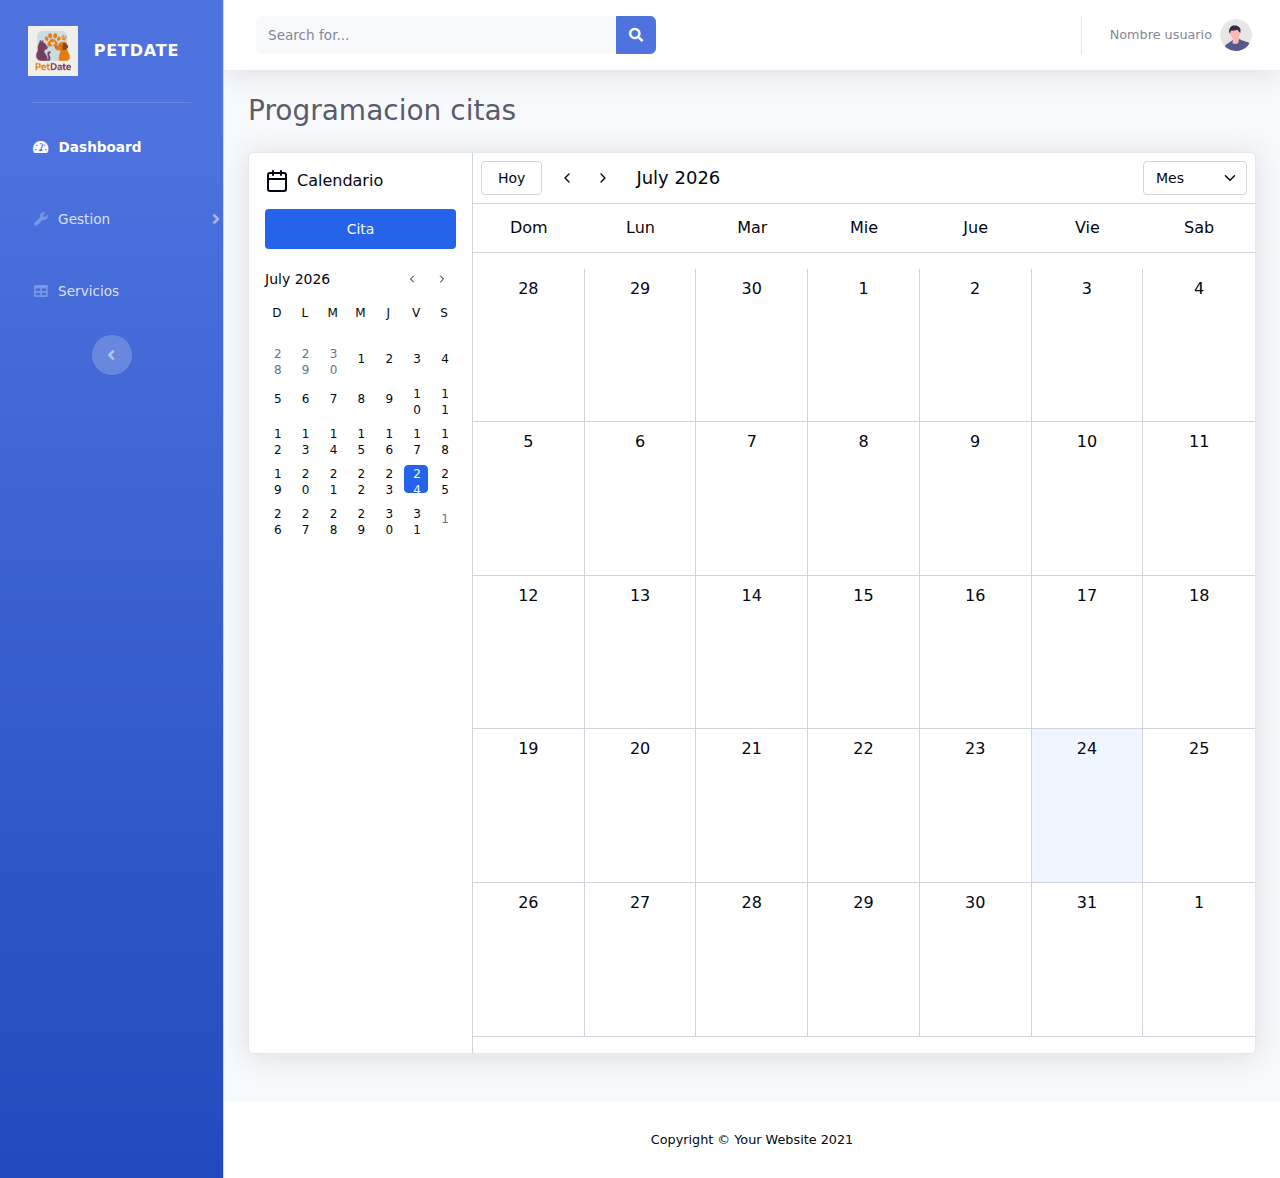
<file: Petdate/index.html>
<!DOCTYPE html>
<html lang="en">

<head>

    <meta charset="utf-8">
    <meta http-equiv="X-UA-Compatible" content="IE=edge">
    <meta name="viewport" content="width=device-width, initial-scale=1, shrink-to-fit=no">
    <meta name="description" content="">
    <meta name="author" content="">

    <title>PetDate</title>

    <!-- Custom fonts for this template-->
    <link href="vendor/fontawesome-free/css/all.min.css" rel="stylesheet" type="text/css">
    <link
        href="https://fonts.googleapis.com/css?family=Nunito:200,200i,300,300i,400,400i,600,600i,700,700i,800,800i,900,900i"
        rel="stylesheet">
     
    <script src="js/index.js" type="module"></script>

    <!-- Custom styles for this template-->
    <link href="css/sb-admin-2.min.css" rel="stylesheet">
    <link rel="stylesheet" href="css/index.css">
    <link rel="canonical" href="https://vanilla-calendar.mateuszziomekit.com" />


</head>

<body id="page-top">

    <!-- Page Wrapper -->
    <div id="wrapper">

        <!-- Sidebar -->
        <ul class="navbar-nav bg-gradient-primary sidebar sidebar-dark accordion" id="accordionSidebar">

            <!-- Sidebar - Brand -->
            <a class="sidebar-brand d-flex align-items-center justify-content-center" href="index.html">
                <image src="img/Logo Petdate.png" alt="Logo PetDate" class="Logo" style="width: 50px;"></image>
                <div class="sidebar-brand-text mx-3">PetDate</div>
            </a>

            <!-- Divider -->
            <hr class="sidebar-divider my-0">

            <!-- Nav Item - Dashboard -->
            <li class="nav-item active">
                <a class="nav-link" href="index.html">
                    <i class="fas fa-fw fa-tachometer-alt"></i>
                    <span>Dashboard</span></a>
            </li>

        
            <!-- Nav Item - Utilities Collapse Menu -->
            <li class="nav-item">
                <a class="nav-link collapsed" href="#" data-toggle="collapse" data-target="#collapseUtilities"
                    aria-expanded="true" aria-controls="collapseUtilities">
                    <i class="fas fa-fw fa-wrench"></i>
                    <span>Gestion</span>
                </a>
                <div id="collapseUtilities" class="collapse" aria-labelledby="headingUtilities"
                    data-parent="#accordionSidebar">
                    <div class="bg-white py-2 collapse-inner rounded">
                       <a class="collapse-item" href="GestionClientes.html">Clientes</a>
                        <a class="collapse-item" href="Veterinarios.html">Veterinarios</a>
                    </div>
                </div>
            </li>
     
            <!-- Nav Item - Tables -->
            <li class="nav-item">
                <a class="nav-link" href="Servicios.html">
                    <i class="fas fa-fw fa-table"></i>
                    <span>Servicios</span></a>
            </li>


            <!-- Sidebar Toggler (Sidebar) -->
            <div class="text-center d-none d-md-inline">
                <button class="rounded-circle border-0" id="sidebarToggle"></button>
            </div>


        </ul>
        <!-- End of Sidebar -->

        <!-- Content Wrapper -->
        <div id="content-wrapper" class="d-flex flex-column">

            <!-- Main Content -->
            <div id="content">

                <!-- Topbar -->
                <nav class="navbar navbar-expand navbar-light bg-white topbar mb-4 static-top shadow">

                    <!-- Sidebar Toggle (Topbar) -->
                    <button id="sidebarToggleTop" class="btn btn-link d-md-none rounded-circle mr-3">
                        <i class="fa fa-bars"></i>
                    </button>

                    <!-- Topbar Search -->
                    <form
                        class="d-none d-sm-inline-block form-inline mr-auto ml-md-3 my-2 my-md-0 mw-100 navbar-search">
                        <div class="input-group">
                            <input type="text" class="form-control bg-light border-0 small" placeholder="Search for..."
                                aria-label="Search" aria-describedby="basic-addon2">
                            <div class="input-group-append">
                                <button class="btn btn-primary" type="button">
                                    <i class="fas fa-search fa-sm"></i>
                                </button>
                            </div>
                        </div>
                    </form>

                    <!-- Topbar Navbar -->
                    <ul class="navbar-nav ml-auto">

                        <!-- Nav Item - Search Dropdown (Visible Only XS) -->
                        <li class="nav-item dropdown no-arrow d-sm-none">
                            <a class="nav-link dropdown-toggle" href="#" id="searchDropdown" role="button"
                                data-toggle="dropdown" aria-haspopup="true" aria-expanded="false">
                                <i class="fas fa-search fa-fw"></i>
                            </a>
                            <!-- Dropdown - Messages -->
                            <div class="dropdown-menu dropdown-menu-right p-3 shadow animated--grow-in"
                                aria-labelledby="searchDropdown">
                                <form class="form-inline mr-auto w-100 navbar-search">
                                    <div class="input-group">
                                        <input type="text" class="form-control bg-light border-0 small"
                                            placeholder="Search for..." aria-label="Search"
                                            aria-describedby="basic-addon2">
                                        <div class="input-group-append">
                                            <button class="btn btn-primary" type="button">
                                                <i class="fas fa-search fa-sm"></i>
                                            </button>
                                        </div>
                                    </div>
                                </form>
                            </div>
                        </li>

                       
                        <div class="topbar-divider d-none d-sm-block"></div>

                        <!-- Nav Item - User Information -->
                        <li class="nav-item dropdown no-arrow">
                            <a class="nav-link dropdown-toggle" href="#" id="userDropdown" role="button"
                                data-toggle="dropdown" aria-haspopup="true" aria-expanded="false">
                                <span class="mr-2 d-none d-lg-inline text-gray-600 small">Nombre usuario</span>
                                <img class="img-profile rounded-circle"
                                    src="img/undraw_profile.svg">
                            </a>
                            <!-- Dropdown - User Information -->
                            <div class="dropdown-menu dropdown-menu-right shadow animated--grow-in"
                                aria-labelledby="userDropdown">
                                <a class="dropdown-item" href="#" data-toggle="modal" data-target="#logoutModal">
                                    <i class="fas fa-sign-out-alt fa-sm fa-fw mr-2 text-gray-400"></i>
                                    Cerrar sesion
                                </a>
                            </div>
                        </li>

                    </ul>

                </nav>
                <!-- End of Topbar -->

                <!-- Begin Page Content -->
                <div class="container-fluid">

                    <!-- Page Heading -->
                    <div class="d-sm-flex align-items-center justify-content-between mb-4">
                        <h1 class="h3 mb-0 text-gray-800">Programacion citas</h1>
                    </div>

                    <!-- Content Row -->
                    <div class="row">

                        <!-- Content Column -->
                        <div class="col-lg-12 mb-4">

                            <!-- Project Card Example -->
                            <div class="card shadow mb-4">
                            <!-- ----------------------------------------------------------------------------------------- -->
                                  <!-- Calendar code  -->
                               <div class="app">
                                    <div class="sidebar desktop-only">
                                    <div class="sidebar__logo">
                                        <svg xmlns="http://www.w3.org/2000/svg" width="24" height="24" viewBox="0 0 24 24" fill="none"
                                        stroke="currentColor" stroke-width="2" stroke-linecap="round" stroke-linejoin="round"
                                        class="lucide lucide-calendar">
                                        <path d="M8 2v4" />
                                        <path d="M16 2v4" />
                                        <rect width="18" height="18" x="3" y="4" rx="2" />
                                        <path d="M3 10h18" />
                                        </svg>
                                        <span class="sidebar__title">Calendario</span>
                                    </div>

                                    <button class="button button--primary button--lg" data-event-create-button>Cita</button>

                                    <div class="mini-calendar" data-mini-calendar>
                                        <div class="mini-calendar__header">
                                        <time class="mini-calendar__date" data-mini-calendar-date></time>

                                        <div class="mini-calendar__controls">
                                            <button class="button button--icon button--secondary button--sm" data-mini-calendar-previous-button>
                                            <svg xmlns="http://www.w3.org/2000/svg" width="24" height="24" viewBox="0 0 24 24" fill="none"
                                                stroke="currentColor" stroke-width="2" stroke-linecap="round" stroke-linejoin="round"
                                                class="button__icon">
                                                <path d="m15 18-6-6 6-6" />
                                            </svg>
                                            </button>

                                            <button class="button button--icon button--secondary button--sm" data-mini-calendar-next-button>
                                            <svg xmlns="http://www.w3.org/2000/svg" width="24" height="24" viewBox="0 0 24 24" fill="none"
                                                stroke="currentColor" stroke-width="2" stroke-linecap="round" stroke-linejoin="round"
                                                class="button__icon">
                                                <path d="m9 18 6-6-6-6" />
                                            </svg>
                                            </button>
                                        </div>
                                        </div>

                                        <div class="mini-calendar__content">
                                        <ul class="mini-calendar__day-of-week-list">
                                            <li class="mini-calendar__day-of-week">D</li>
                                            <li class="mini-calendar__day-of-week">L</li>
                                            <li class="mini-calendar__day-of-week">M</li>
                                            <li class="mini-calendar__day-of-week">M</li>
                                            <li class="mini-calendar__day-of-week">J</li>
                                            <li class="mini-calendar__day-of-week">V</li>
                                            <li class="mini-calendar__day-of-week">S</li>
                                        </ul>

                                        <ul class="mini-calendar__day-list" data-mini-calendar-day-list></ul>
                                        </div>
                                    </div>
                                    </div>
                                    <main class="main">
                                    <div class="nav">
                                        <button class="button button--icon button--secondary mobile-only" data-hamburger-button>
                                        <svg xmlns="http://www.w3.org/2000/svg" width="24" height="24" viewBox="0 0 24 24" fill="none"
                                            stroke="currentColor" stroke-width="2" stroke-linecap="round" stroke-linejoin="round" class="button__icon">
                                            <line x1="4" x2="20" y1="12" y2="12" />
                                            <line x1="4" x2="20" y1="6" y2="6" />
                                            <line x1="4" x2="20" y1="18" y2="18" />
                                        </svg>
                                        </button>

                                        <div class="nav__date-info">
                                        <div class="nav__controls">
                                            <button class="button button--secondary desktop-only" data-nav-today-button>Hoy</button>
                                            <button class="button button--icon button--secondary mobile-only" data-nav-today-button>
                                            <svg xmlns="http://www.w3.org/2000/svg" width="24" height="24" viewBox="0 0 24 24" fill="none"
                                                stroke="currentColor" stroke-width="2" stroke-linecap="round" stroke-linejoin="round"
                                                class="button__icon">
                                                <path d="M8 2v4" />
                                                <path d="M16 2v4" />
                                                <rect width="18" height="18" x="3" y="4" rx="2" />
                                                <path d="M3 10h18" />
                                                <path d="M8 14h.01" />
                                                <path d="M12 14h.01" />
                                                <path d="M16 14h.01" />
                                                <path d="M8 18h.01" />
                                                <path d="M12 18h.01" />
                                                <path d="M16 18h.01" />
                                            </svg>
                                            </button>

                                            <div class="nav__arrows">
                                            <button class="button button--icon button--secondary" data-nav-previous-button>
                                                <svg xmlns="http://www.w3.org/2000/svg" width="24" height="24" viewBox="0 0 24 24" fill="none"
                                                stroke="currentColor" stroke-width="2" stroke-linecap="round" stroke-linejoin="round"
                                                class="button__icon">
                                                <path d="m15 18-6-6 6-6" />
                                                </svg>
                                            </button>

                                            <button class="button button--icon button--secondary" data-nav-next-button>
                                                <svg xmlns="http://www.w3.org/2000/svg" width="24" height="24" viewBox="0 0 24 24" fill="none"
                                                stroke="currentColor" stroke-width="2" stroke-linecap="round" stroke-linejoin="round"
                                                class="button__icon">
                                                <path d="m9 18 6-6-6-6" />
                                                </svg>
                                            </button>
                                            </div>
                                        </div>
                                        <time class="nav__date" data-nav-date></time>
                                        </div>

                                        <div class="select desktop-only">
                                        <select class="select__select" data-view-select>
                                            <option value="day">Dia</option>
                                            <option value="week">Semana</option>
                                            <option value="month" selected>Mes</option>
                                        </select>

                                        <svg xmlns="http://www.w3.org/2000/svg" width="24" height="24" viewBox="0 0 24 24" fill="none"
                                            stroke="currentColor" stroke-width="2" stroke-linecap="round" stroke-linejoin="round" class="select__icon">
                                            <path d="m6 9 6 6 6-6" />
                                        </svg>
                                        </div>
                                    </div>
                                    <div class="calendar" data-calendar>
                                    </div>
                                    </main>
                                </div>

                                  <button class="fab mobile-only" data-event-create-button>
                                    <svg xmlns="http://www.w3.org/2000/svg" width="24" height="24" viewBox="0 0 24 24" fill="none" stroke="currentColor"
                                    stroke-width="2" stroke-linecap="round" stroke-linejoin="round" class="fab__icon">
                                    <path d="M5 12h14" />
                                    <path d="M12 5v14" />
                                    </svg>
                                </button>

                                <dialog class="dialog" data-dialog="event-form">
                                    <form class="form" data-event-form>
                                    <div class="dialog__wrapper">
                                        <div class="dialog__header">
                                        <h2 class="dialog__title" data-dialog-title></h2>
                                        <button class="button button--icon button--secondary" type="button" data-dialog-close-button>
                                            <svg xmlns="http://www.w3.org/2000/svg" width="24" height="24" viewBox="0 0 24 24" fill="none"
                                            stroke="currentColor" stroke-width="2" stroke-linecap="round" stroke-linejoin="round"
                                            class="button__icon">
                                            <path d="M18 6 6 18" />
                                            <path d="m6 6 12 12" />
                                            </svg>
                                        </button>
                                        </div>

                                        <div class="dialog__content">
                                        <div class="form__fields">
                                            <input type="hidden" id="id" name="id" />

                                            <div class="form__field">
                                            <label class="form__label" for="title">Nombre Cliente</label>
                                            <input class="input input--fill" id="title" name="title" type="text" placeholder="Nombre cliente"
                                                required autofocus />
                                            </div>
                                            <div class="form__field">
                                            <label class="form__label" for="document">Documento</label>
                                            <input class="input input--fill" id="document" name="document" type="text" placeholder="Documento"
                                                required autofocus />
                                            </div>
                                            <div class="form__field">
                                            <label class="form__label" for="petName">Nombre Mascota</label>
                                            <input class="input input--fill" id="petName" name="petName" type="text" placeholder="Nombre mascota"
                                                required autofocus />
                                            </div>
                                            <div class="form__field">
                                            <label class="form__label" for="date">Fecha</label>
                                            <input class="input input--fill" id="date" name="date" type="date" required />
                                            </div>

                                            <div class="form__split">
                                                <div class="form__field">
                                                    <label class="form__label" for="start-time">Inicio</label>
                                                    <div class="select select--fill">
                                                    <select class="select__select" id="start-time" name="start-time">
                                                        <option value="0">12:00 AM</option>
                                                        <option value="30">12:30 AM</option>
                                                        <option value="60">1:00 AM</option>
                                                        <option value="90">1:30 AM</option>
                                                        <option value="120">2:00 AM</option>
                                                        <option value="150">2:30 AM</option>
                                                        <option value="180">3:00 AM</option>
                                                        <option value="210">3:30 AM</option>
                                                        <option value="240">4:00 AM</option>
                                                        <option value="270">4:30 AM</option>
                                                        <option value="300">5:00 AM</option>
                                                        <option value="330">5:30 AM</option>
                                                        <option value="360">6:00 AM</option>
                                                        <option value="390">6:30 AM</option>
                                                        <option value="420">7:00 AM</option>
                                                        <option value="450">7:30 AM</option>
                                                        <option value="480">8:00 AM</option>
                                                        <option value="510">8:30 AM</option>
                                                        <option value="540">9:00 AM</option>
                                                        <option value="570">9:30 AM</option>
                                                        <option value="600">10:00 AM</option>
                                                        <option value="630">10:30 AM</option>
                                                        <option value="660">11:00 AM</option>
                                                        <option value="690">11:30 AM</option>
                                                        <option value="720">12:00 PM</option>
                                                        <option value="750">12:30 PM</option>
                                                        <option value="780">1:00 PM</option>
                                                        <option value="810">1:30 PM</option>
                                                        <option value="840">2:00 PM</option>
                                                        <option value="870">2:30 PM</option>
                                                        <option value="900">3:00 PM</option>
                                                        <option value="930">3:30 PM</option>
                                                        <option value="960">4:00 PM</option>
                                                        <option value="990">4:30 PM</option>
                                                        <option value="1020">5:00 PM</option>
                                                        <option value="1050">5:30 PM</option>
                                                        <option value="1080">6:00 PM</option>
                                                        <option value="1110">6:30 PM</option>
                                                        <option value="1140">7:00 PM</option>
                                                        <option value="1170">7:30 PM</option>
                                                        <option value="1200">8:00 PM</option>
                                                        <option value="1230">8:30 PM</option>
                                                        <option value="1260">9:00 PM</option>
                                                        <option value="1290">9:30 PM</option>
                                                        <option value="1320">10:00 PM</option>
                                                        <option value="1350">10:30 PM</option>
                                                        <option value="1380">11:00 PM</option>
                                                        <option value="1410">11:30 PM</option>
                                                    </select>

                                                    <svg xmlns="http://www.w3.org/2000/svg" width="24" height="24" viewBox="0 0 24 24" fill="none"
                                                        stroke="currentColor" stroke-width="2" stroke-linecap="round" stroke-linejoin="round"
                                                        class="select__icon">
                                                        <path d="m6 9 6 6 6-6" />
                                                    </svg>
                                                    </div>
                                                </div>
                                            
                                                <div class="form__field">
                                                    <label class="form__label" for="end-time">Final</label>
                                                    <div class="select select--fill">
                                                    <select class="select__select" id="end-time" name="end-time">
                                                        <option value="30">12:30 AM</option>
                                                        <option value="60">1:00 AM</option>
                                                        <option value="90">1:30 AM</option>
                                                        <option value="120">2:00 AM</option>
                                                        <option value="150">2:30 AM</option>
                                                        <option value="180">3:00 AM</option>
                                                        <option value="210">3:30 AM</option>
                                                        <option value="240">4:00 AM</option>
                                                        <option value="270">4:30 AM</option>
                                                        <option value="300">5:00 AM</option>
                                                        <option value="330">5:30 AM</option>
                                                        <option value="360">6:00 AM</option>
                                                        <option value="390">6:30 AM</option>
                                                        <option value="420">7:00 AM</option>
                                                        <option value="450">7:30 AM</option>
                                                        <option value="480">8:00 AM</option>
                                                        <option value="510">8:30 AM</option>
                                                        <option value="540">9:00 AM</option>
                                                        <option value="570">9:30 AM</option>
                                                        <option value="600">10:00 AM</option>
                                                        <option value="630">10:30 AM</option>
                                                        <option value="660">11:00 AM</option>
                                                        <option value="690">11:30 AM</option>
                                                        <option value="720">12:00 PM</option>
                                                        <option value="750">12:30 PM</option>
                                                        <option value="780">1:00 PM</option>
                                                        <option value="810">1:30 PM</option>
                                                        <option value="840">2:00 PM</option>
                                                        <option value="870">2:30 PM</option>
                                                        <option value="900">3:00 PM</option>
                                                        <option value="930">3:30 PM</option>
                                                        <option value="960">4:00 PM</option>
                                                        <option value="990">4:30 PM</option>
                                                        <option value="1020">5:00 PM</option>
                                                        <option value="1050">5:30 PM</option>
                                                        <option value="1080">6:00 PM</option>
                                                        <option value="1110">6:30 PM</option>
                                                        <option value="1140">7:00 PM</option>
                                                        <option value="1170">7:30 PM</option>
                                                        <option value="1200">8:00 PM</option>
                                                        <option value="1230">8:30 PM</option>
                                                        <option value="1260">9:00 PM</option>
                                                        <option value="1290">9:30 PM</option>
                                                        <option value="1320">10:00 PM</option>
                                                        <option value="1350">10:30 PM</option>
                                                        <option value="1380">11:00 PM</option>
                                                        <option value="1410">11:30 PM</option>
                                                        <option value="1440">12:00 AM</option>
                                                    </select>

                                                    <svg xmlns="http://www.w3.org/2000/svg" width="24" height="24" viewBox="0 0 24 24" fill="none"
                                                        stroke="currentColor" stroke-width="2" stroke-linecap="round" stroke-linejoin="round"
                                                        class="select__icon">
                                                        <path d="m6 9 6 6 6-6" />
                                                    </svg>
                                                    </div>
                                                </div>
                                            </div>

                                        <div class="form__field">
                                        <label class="form__label" for="color">Color</label>
                                        <div class="color-select">
                                            <label class="color-select__item" style="--color-select-item-color: #2563eb">
                                            <input class="color-select__input" type="radio" name="color" value="#2563eb" checked />
                                            <div class="color-select__color">
                                                <div class="color-select__color-inner"></div>
                                            </div>
                                            </label>
                                            <label class="color-select__item" style="--color-select-item-color: #ea580c">
                                            <input class="color-select__input" type="radio" name="color" value="#ea580c" />
                                            <div class="color-select__color">
                                                <div class="color-select__color-inner"></div>
                                            </div>
                                            </label>
                                            <label class="color-select__item" style="--color-select-item-color: #16a34a">
                                            <input class="color-select__input" type="radio" name="color" value="#16a34a" />
                                            <div class="color-select__color">
                                                <div class="color-select__color-inner"></div>
                                            </div>
                                            </label>
                                            <label class="color-select__item" style="--color-select-item-color: #7c3aed">
                                            <input class="color-select__input" type="radio" name="color" value="#7c3aed" />
                                            <div class="color-select__color">
                                                <div class="color-select__color-inner"></div>
                                            </div>
                                            </label>
                                            <label class="color-select__item" style="--color-select-item-color: #e11d48">
                                            <input class="color-select__input" type="radio" name="color" value="#e11d48" />
                                            <div class="color-select__color">
                                                <div class="color-select__color-inner"></div>
                                            </div>
                                            </label>
                                        </div>
                                        </div>
                                    </div>
                                    </div>

                                    <div class="dialog__footer">
                                    <div class="dialog__actions">
                                        <button class="button button--secondary" type="button" data-dialog-close-button>Cancelar</button>
                                        <button class="button button--primary">Guardar</button>
                                    </div>
                                    </div>
                                </div>
                                </form>
                            </dialog>

                            <dialog class="dialog" data-dialog="event-details">
                                <div class="dialog__wrapper">
                                <div class="dialog__header">
                                    <h2 class="dialog__title">Detalles</h2>
                                    <div class="dialog__header-actions">
                                    <button class="button button--icon button--secondary" data-event-details-delete-button>
                                        <svg xmlns="http://www.w3.org/2000/svg" width="24" height="24" viewBox="0 0 24 24" fill="none"
                                        stroke="currentColor" stroke-width="2" stroke-linecap="round" stroke-linejoin="round"
                                        class="button__icon">
                                        <path d="M3 6h18" />
                                        <path d="M19 6v14c0 1-1 2-2 2H7c-1 0-2-1-2-2V6" />
                                        <path d="M8 6V4c0-1 1-2 2-2h4c1 0 2 1 2 2v2" />
                                        </svg>
                                    </button>

                                    <button class="button button--icon button--secondary" data-event-details-edit-button>
                                        <svg xmlns="http://www.w3.org/2000/svg" width="24" height="24" viewBox="0 0 24 24" fill="none"
                                        stroke="currentColor" stroke-width="2" stroke-linecap="round" stroke-linejoin="round"
                                        class="button__icon">
                                        <path
                                            d="M21.174 6.812a1 1 0 0 0-3.986-3.987L3.842 16.174a2 2 0 0 0-.5.83l-1.321 4.352a.5.5 0 0 0 .623.622l4.353-1.32a2 2 0 0 0 .83-.497z" />
                                        <path d="m15 5 4 4" />
                                        </svg>
                                    </button>

                                    <div class="dialog__header-actions-divider"></div>

                                    <button class="button button--icon button--secondary" data-dialog-close-button autofocus>
                                        <svg xmlns="http://www.w3.org/2000/svg" width="24" height="24" viewBox="0 0 24 24" fill="none"
                                        stroke="currentColor" stroke-width="2" stroke-linecap="round" stroke-linejoin="round"
                                        class="button__icon">
                                        <path d="M18 6 6 18" />
                                        <path d="m6 6 12 12" />
                                        </svg>
                                    </button>
                                    </div>
                                </div>

                                <div class="dialog__content">
                                    <div class="event-details" data-event-details>
                                    <div class="event-details__line"></div>
                                    <div class="event-details__content">
                                        <div class="event-details__title" data-event-details-title></div>
                                        <div class="data-event-details-document" data-event-details-document></div>
                                        <div class="data-event-details-pet-name" data-event-details-pet-name></div>
                                        <div class="event-details__time">
                                        <time data-event-details-date></time> <br />
                                        <time data-event-details-start-time></time> - <time data-event-details-end-time></time>
                                        </div>
                                    </div>
                                    </div>
                                </div>
                                </div>
                            </dialog>

                            <dialog class="dialog" data-dialog="event-delete">
                                <div class="dialog__wrapper">
                                <div class="dialog__header">
                                    <h2 class="dialog__title">Cancelar cita</h2>

                                    <button class="button button--icon button--secondary" data-dialog-close-button autofocus>
                                    <svg xmlns="http://www.w3.org/2000/svg" width="24" height="24" viewBox="0 0 24 24" fill="none"
                                        stroke="currentColor" stroke-width="2" stroke-linecap="round" stroke-linejoin="round" class="button__icon">
                                        <path d="M18 6 6 18" />
                                        <path d="m6 6 12 12" />
                                    </svg>
                                    </button>
                                </div>

                                <div class="dialog__content">
                                    <p>Quiere eliminar esta cita? <strong data-event-delete-title></strong>?</p>
                                </div>

                                <div class="dialog__footer">
                                    <div class="dialog__actions">
                                    <button class="button button--secondary" data-dialog-close-button>Cancelar</button>
                                    <button class="button button--danger" data-event-delete-button>Eliminar</button>
                                    </div>
                                </div>
                                </div>
                            </dialog>

                            <dialog class="dialog dialog--sidebar" data-dialog="mobile-sidebar">
                                <div class="dialog__wrapper">
                                    <div class="dialog__content">
                                        <div class="mini-calendar" data-mini-calendar>
                                        <div class="mini-calendar__header">
                                            <time class="mini-calendar__date" data-mini-calendar-date></time>

                                            <div class="mini-calendar__controls">
                                            <button class="button button--icon button--secondary button--sm" data-mini-calendar-previous-button>
                                                <svg xmlns="http://www.w3.org/2000/svg" width="24" height="24" viewBox="0 0 24 24" fill="none"
                                                stroke="currentColor" stroke-width="2" stroke-linecap="round" stroke-linejoin="round"
                                                class="button__icon">
                                                <path d="m15 18-6-6 6-6" />
                                                </svg>
                                            </button>

                                            <button class="button button--icon button--secondary button--sm" data-mini-calendar-next-button>
                                                <svg xmlns="http://www.w3.org/2000/svg" width="24" height="24" viewBox="0 0 24 24" fill="none"
                                                stroke="currentColor" stroke-width="2" stroke-linecap="round" stroke-linejoin="round"
                                                class="button__icon">
                                                <path d="m9 18 6-6-6-6" />
                                                </svg>
                                            </button>
                                            </div>
                                        </div>

                                        <div class="mini-calendar__content">
                                            <ul class="mini-calendar__day-of-week-list">
                                            <li class="mini-calendar__day-of-week">D</li>
                                            <li class="mini-calendar__day-of-week">L</li>
                                            <li class="mini-calendar__day-of-week">M</li>
                                            <li class="mini-calendar__day-of-week">M</li>
                                            <li class="mini-calendar__day-of-week">J</li>
                                            <li class="mini-calendar__day-of-week">V</li>
                                            <li class="mini-calendar__day-of-week">S</li>
                                            </ul>

                                            <ul class="mini-calendar__day-list" data-mini-calendar-day-list></ul>
                                        </div>
                                        </div>
                                    </div>
                                </div>
                            </dialog>

                            <template data-template="month-calendar">
                                <div class="month-calendar" data-month-calendar>
                                <ul class="month-calendar__day-of-week-list">
                                    <li class="month-calendar__day-of-week">Dom</li>
                                    <li class="month-calendar__day-of-week">Lun</li>
                                    <li class="month-calendar__day-of-week">Mar</li>
                                    <li class="month-calendar__day-of-week">Mie</li>
                                    <li class="month-calendar__day-of-week">Jue</li>
                                    <li class="month-calendar__day-of-week">Vie</li>
                                    <li class="month-calendar__day-of-week">Sab</li>
                                </ul>

                                <div class="month-calendar__day-list-wrapper">
                                    <ul class="month-calendar__day-list" data-month-calendar-day-list data-calendar-scrollable>
                                    </ul>
                                </div>
                                </div>
                            </template>
                            <template data-template="month-calendar-day">
                                <li class="month-calendar__day" data-month-calendar-day>
                                <button class="month-calendar__day-label" data-month-calendar-day-label></button>
                                <div class="month-calendar__event-list-wrapper" data-month-calendar-event-list-wrapper>
                                    <ul class="event-list" data-event-list></ul>
                                </div>
                                </li>
                            </template>

                            <template data-template="week-calendar">
                                <div class="week-calendar" data-week-calendar>
                                <ul class="week-calendar__day-of-week-list" data-week-calendar-day-of-week-list>
                                </ul>

                                <ul class="week-calendar__all-day-list" data-week-calendar-all-day-list>
                                </ul>

                                <div class="week-calendar__content">
                                    <div class="week-calendar__content-inner" data-calendar-scrollable>
                                    <ul class="week-calendar__time-list">
                                        <li class="week-calendar__time-item">
                                        <time class="week-calendar__time">12:00 AM</time>
                                        </li>
                                        <li class="week-calendar__time-item">
                                        <time class="week-calendar__time">1:00 AM</time>
                                        </li>
                                        <li class="week-calendar__time-item">
                                        <time class="week-calendar__time">2:00 AM</time>
                                        </li>
                                        <li class="week-calendar__time-item">
                                        <time class="week-calendar__time">3:00 AM</time>
                                        </li>
                                        <li class="week-calendar__time-item">
                                        <time class="week-calendar__time">4:00 AM</time>
                                        </li>
                                        <li class="week-calendar__time-item">
                                        <time class="week-calendar__time">5:00 AM</time>
                                        </li>
                                        <li class="week-calendar__time-item">
                                        <time class="week-calendar__time">6:00 AM</time>
                                        </li>
                                        <li class="week-calendar__time-item">
                                        <time class="week-calendar__time">7:00 AM</time>
                                        </li>
                                        <li class="week-calendar__time-item">
                                        <time class="week-calendar__time">8:00 AM</time>
                                        </li>
                                        <li class="week-calendar__time-item">
                                        <time class="week-calendar__time">9:00 AM</time>
                                        </li>
                                        <li class="week-calendar__time-item">
                                        <time class="week-calendar__time">10:00 AM</time>
                                        </li>
                                        <li class="week-calendar__time-item">
                                        <time class="week-calendar__time">11:00 AM</time>
                                        </li>
                                        <li class="week-calendar__time-item">
                                        <time class="week-calendar__time">12:00 PM</time>
                                        </li>
                                        <li class="week-calendar__time-item">
                                        <time class="week-calendar__time">1:00 PM</time>
                                        </li>
                                        <li class="week-calendar__time-item">
                                        <time class="week-calendar__time">2:00 PM</time>
                                        </li>
                                        <li class="week-calendar__time-item">
                                        <time class="week-calendar__time">3:00 PM</time>
                                        </li>
                                        <li class="week-calendar__time-item">
                                        <time class="week-calendar__time">4:00 PM</time>
                                        </li>
                                        <li class="week-calendar__time-item">
                                        <time class="week-calendar__time">5:00 PM</time>
                                        </li>
                                        <li class="week-calendar__time-item">
                                        <time class="week-calendar__time">6:00 PM</time>
                                        </li>
                                        <li class="week-calendar__time-item">
                                        <time class="week-calendar__time">7:00 PM</time>
                                        </li>
                                        <li class="week-calendar__time-item">
                                        <time class="week-calendar__time">8:00 PM</time>
                                        </li>
                                        <li class="week-calendar__time-item">
                                        <time class="week-calendar__time">9:00 PM</time>
                                        </li>
                                        <li class="week-calendar__time-item">
                                        <time class="week-calendar__time">10:00 PM</time>
                                        </li>
                                        <li class="week-calendar__time-item">
                                        <time class="week-calendar__time">11:00 PM</time>
                                        </li>
                                    </ul>

                                    <div class="week-calendar__columns" data-week-calendar-columns>
                                    </div>
                                    </div>
                                </div>
                                </div>
                            </template>

                            <template data-template="week-calendar-day-of-week">
                                <li class="week-calendar__day-of-week" data-week-calendar-day-of-week>
                                <button class="week-calendar__day-of-week-button" data-week-calendar-day-of-week-button>
                                    <span class="week-calendar__day-of-week-day" data-week-calendar-day-of-week-day></span>
                                    <span class="week-calendar__day-of-week-number" data-week-calendar-day-of-week-number></span>
                                </button>
                                </li>
                            </template>

                            <template data-template="week-calendar-all-day-list-item">
                                <li class="week-calendar__all-day-list-item" data-week-calendar-all-day-list-item>
                                <ul class="event-list" data-event-list></ul>
                                </li>
                            </template>

                            <template data-template="week-calendar-column">
                                <div class="week-calendar__column" data-week-calendar-column>
                                <div class="week-calendar__cell" data-week-calendar-cell="0"></div>
                                <div class="week-calendar__cell" data-week-calendar-cell="60"></div>
                                <div class="week-calendar__cell" data-week-calendar-cell="120"></div>
                                <div class="week-calendar__cell" data-week-calendar-cell="180"></div>
                                <div class="week-calendar__cell" data-week-calendar-cell="240"></div>
                                <div class="week-calendar__cell" data-week-calendar-cell="300"></div>
                                <div class="week-calendar__cell" data-week-calendar-cell="360"></div>
                                <div class="week-calendar__cell" data-week-calendar-cell="420"></div>
                                <div class="week-calendar__cell" data-week-calendar-cell="480"></div>
                                <div class="week-calendar__cell" data-week-calendar-cell="540"></div>
                                <div class="week-calendar__cell" data-week-calendar-cell="600"></div>
                                <div class="week-calendar__cell" data-week-calendar-cell="660"></div>
                                <div class="week-calendar__cell" data-week-calendar-cell="720"></div>
                                <div class="week-calendar__cell" data-week-calendar-cell="780"></div>
                                <div class="week-calendar__cell" data-week-calendar-cell="840"></div>
                                <div class="week-calendar__cell" data-week-calendar-cell="900"></div>
                                <div class="week-calendar__cell" data-week-calendar-cell="960"></div>
                                <div class="week-calendar__cell" data-week-calendar-cell="1020"></div>
                                <div class="week-calendar__cell" data-week-calendar-cell="1080"></div>
                                <div class="week-calendar__cell" data-week-calendar-cell="1140"></div>
                                <div class="week-calendar__cell" data-week-calendar-cell="1200"></div>
                                <div class="week-calendar__cell" data-week-calendar-cell="1260"></div>
                                <div class="week-calendar__cell" data-week-calendar-cell="1320"></div>
                                <div class="week-calendar__cell" data-week-calendar-cell="1380"></div>
                                </div>
                            </template>

                            <template data-template="event-list-item">
                                <li class="event-list__item" data-event-list-item>
                                </li>
                            </template>

                            <template data-template="event">
                                <button class="event" data-event>
                                <span class="event__color"></span>
                                <span class="event__title" data-event-title></span>
                                <span class="event__time">
                                    <time data-event-start-time></time> - <time data-event-end-time></time>
                                </span>
                                </button>
                            </template>

                            <template data-template="mini-calendar-day-list-item">
                                <li class="mini-calendar__day-list-item" data-mini-calendar-day-list-item>
                                <button class="mini-calendar__day button button--sm" data-mini-calendar-day></button>
                                </li>
                            </template>
                            </div>
                        </div>
                    </div>

                </div>
                <!-- /.container-fluid -->

            </div>
            <!-- End of Main Content -->

            <!-- Footer -->
            <footer class="sticky-footer bg-white">
                <div class="container my-auto">
                    <div class="copyright text-center my-auto">
                        <span>Copyright &copy; Your Website 2021</span>
                    </div>
                </div>
            </footer>
            <!-- End of Footer -->

        </div>
        <!-- End of Content Wrapper -->

    </div>
    <!-- End of Page Wrapper -->

    <!-- Scroll to Top Button-->
    <a class="scroll-to-top rounded" href="#page-top">
        <i class="fas fa-angle-up"></i>
    </a>

    <!-- Logout Modal-->
    <div class="modal fade" id="logoutModal" tabindex="-1" role="dialog" aria-labelledby="exampleModalLabel"
        aria-hidden="true">
        <div class="modal-dialog" role="document">
            <div class="modal-content">
                <div class="modal-header">
                    <h5 class="modal-title" id="exampleModalLabel">Esta seguro que quiere cerrar sesion?</h5>
                    <button class="close" type="button" data-dismiss="modal" aria-label="Close">
                        <span aria-hidden="true">×</span>
                    </button>
                </div>
                <div class="modal-body">Seleccione cerrar sesion si desea abandonar el sitio.</div>
                <div class="modal-footer">
                    <button class="btn btn-secondary" type="button" data-dismiss="modal">Cancelar</button>
                    <a class="btn btn-primary" href="login.html">Cerrar sesion</a>
                </div>
            </div>
        </div>
    </div>


    <!-- Bootstrap core JavaScript-->
    <script src="vendor/jquery/jquery.min.js"></script>
    <script src="vendor/bootstrap/js/bootstrap.bundle.min.js"></script>

    <!-- Core plugin JavaScript-->
    <script src="vendor/jquery-easing/jquery.easing.min.js"></script>

    <!-- Custom scripts for all pages-->
    <script src="js/sb-admin-2.min.js"></script>

    <!-- Page level plugins -->
    <script src="vendor/chart.js/Chart.min.js"></script>

    <!-- Page level custom scripts -->
    <script src="js/demo/chart-area-demo.js"></script>
    <script src="js/demo/chart-pie-demo.js"></script>
    

</body>

</html>
</file>
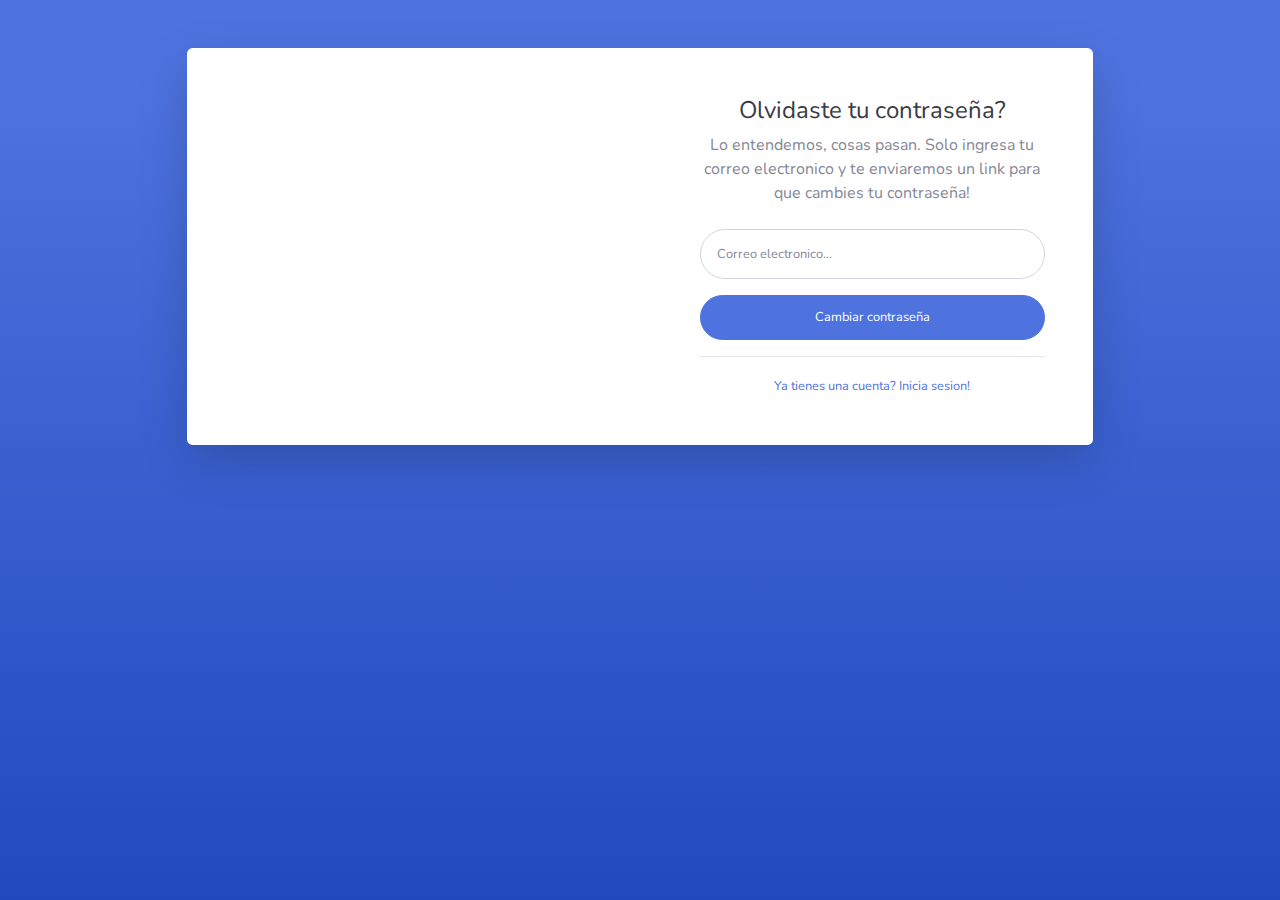
<file: Petdate/forgot-password.html>
<!DOCTYPE html>
<html lang="en">

<head>

    <meta charset="utf-8">
    <meta http-equiv="X-UA-Compatible" content="IE=edge">
    <meta name="viewport" content="width=device-width, initial-scale=1, shrink-to-fit=no">
    <meta name="description" content="">
    <meta name="author" content="">

    <title>PetDate</title>

    <!-- Custom fonts for this template-->
    <link href="vendor/fontawesome-free/css/all.min.css" rel="stylesheet" type="text/css">
    <link
        href="https://fonts.googleapis.com/css?family=Nunito:200,200i,300,300i,400,400i,600,600i,700,700i,800,800i,900,900i"
        rel="stylesheet">

    <!-- Custom styles for this template-->
    <link href="css/sb-admin-2.min.css" rel="stylesheet">

</head>

<body class="bg-gradient-primary">

    <div class="container">

        <!-- Outer Row -->
        <div class="row justify-content-center">

            <div class="col-xl-10 col-lg-12 col-md-9">

                <div class="card o-hidden border-0 shadow-lg my-5">
                    <div class="card-body p-0">
                        <!-- Nested Row within Card Body -->
                        <div class="row">
                            <div class="col-lg-6 d-none d-lg-block bg-password-image"></div>
                            <div class="col-lg-6">
                                <div class="p-5">
                                    <div class="text-center">
                                        <h1 class="h4 text-gray-900 mb-2">Olvidaste tu contraseña?</h1>
                                        <p class="mb-4">Lo entendemos, cosas pasan. Solo ingresa tu correo electronico 
                                            y te enviaremos un link para que cambies tu contraseña!</p>
                                    </div>
                                    <form class="user">
                                        <div class="form-group">
                                            <input type="email" class="form-control form-control-user"
                                                id="exampleInputEmail" aria-describedby="emailHelp"
                                                placeholder="Correo electronico...">
                                        </div>
                                        <a href="login.html" class="btn btn-primary btn-user btn-block">
                                            Cambiar contraseña
                                        </a>
                                    </form>
                                    <hr>
                                    <div class="text-center">
                                        <a class="small" href="login.html">Ya tienes una cuenta? Inicia sesion!</a>
                                    </div>
                                </div>
                            </div>
                        </div>
                    </div>
                </div>

            </div>

        </div>

    </div>

    <!-- Bootstrap core JavaScript-->
    <script src="vendor/jquery/jquery.min.js"></script>
    <script src="vendor/bootstrap/js/bootstrap.bundle.min.js"></script>

    <!-- Core plugin JavaScript-->
    <script src="vendor/jquery-easing/jquery.easing.min.js"></script>

    <!-- Custom scripts for all pages-->
    <script src="js/sb-admin-2.min.js"></script>

</body>

</html>
</file>
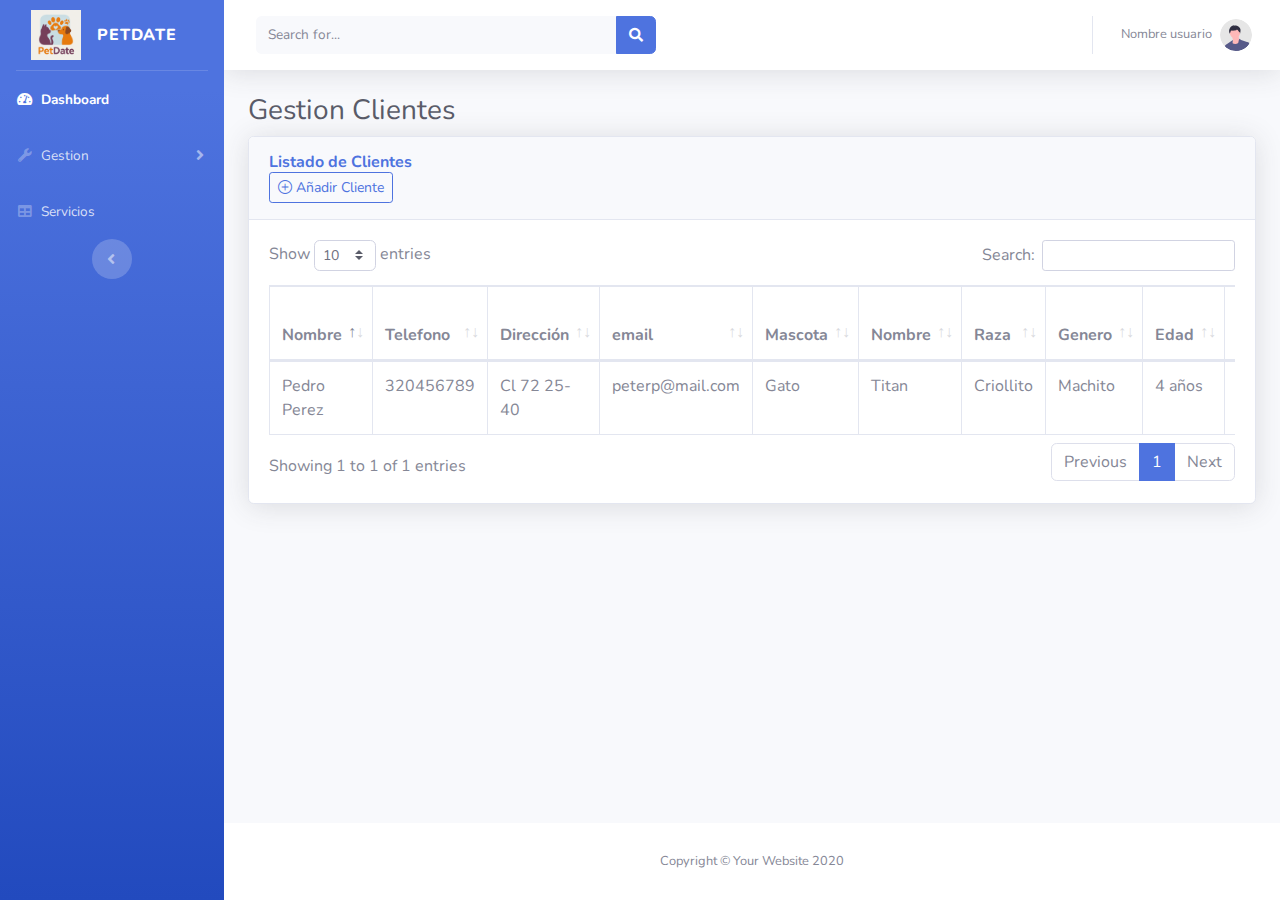
<file: Petdate/GestionClientes.html>
<!DOCTYPE html>
<html lang="en">

<head>

    <meta charset="utf-8">
    <meta http-equiv="X-UA-Compatible" content="IE=edge">
    <meta name="viewport" content="width=device-width, initial-scale=1, shrink-to-fit=no">
    <meta name="description" content="">
    <meta name="author" content="">

      <title>PetDate</title>

    <!-- Custom fonts for this template-->
    <link href="vendor/fontawesome-free/css/all.min.css" rel="stylesheet" type="text/css">
    <link
        href="https://fonts.googleapis.com/css?family=Nunito:200,200i,300,300i,400,400i,600,600i,700,700i,800,800i,900,900i"
        rel="stylesheet">

    <!-- Custom styles for this template-->
    <link href="css/sb-admin-2.min.css" rel="stylesheet">

        <!-- Custom styles for this page -->
    <link href="vendor/datatables/dataTables.bootstrap4.min.css" rel="stylesheet">
    <link rel="stylesheet" href="https://cdn.jsdelivr.net/npm/bootstrap-icons@1.11.3/font/bootstrap-icons.css">


</head>

<body id="page-top">

    <!-- Page Wrapper -->
    <div id="wrapper">

        <!-- Sidebar -->
        <ul class="navbar-nav bg-gradient-primary sidebar sidebar-dark accordion" id="accordionSidebar">

            <!-- Sidebar - Brand -->
            <a class="sidebar-brand d-flex align-items-center justify-content-center" href="index.html">
                <image src="img/Logo Petdate.png" alt="Logo PetDate" class="Logo" style="width: 50px;"></image>
                <div class="sidebar-brand-text mx-3">PetDate</div>
            </a>

            <!-- Divider -->
            <hr class="sidebar-divider my-0">

            <!-- Nav Item - Dashboard -->
            <li class="nav-item active">
                <a class="nav-link" href="index.html">
                    <i class="fas fa-fw fa-tachometer-alt"></i>
                    <span>Dashboard</span></a>
            </li>

            
            <!-- Nav Item - Utilities Collapse Menu -->
            <li class="nav-item">
                <a class="nav-link collapsed" href="#" data-toggle="collapse" data-target="#collapseUtilities"
                    aria-expanded="true" aria-controls="collapseUtilities">
                    <i class="fas fa-fw fa-wrench"></i>
                    <span>Gestion</span>
                </a>
                <div id="collapseUtilities" class="collapse" aria-labelledby="headingUtilities"
                    data-parent="#accordionSidebar">
                    <div class="bg-white py-2 collapse-inner rounded">
                       <a class="collapse-item" href="GestionClientes.html">Clientes</a>
                        <a class="collapse-item" href="Veterinarios.html">Veterinarios</a>
                    </div>
                </div>
            </li>
     
            <!-- Nav Item - Tables -->
            <li class="nav-item">
                <a class="nav-link" href="Servicios.html">
                    <i class="fas fa-fw fa-table"></i>
                    <span>Servicios</span></a>
            </li>


            <!-- Sidebar Toggler (Sidebar) -->
            <div class="text-center d-none d-md-inline">
                <button class="rounded-circle border-0" id="sidebarToggle"></button>
            </div>


        </ul>
        <!-- End of Sidebar -->

        <!-- Content Wrapper -->
        <div id="content-wrapper" class="d-flex flex-column">

            <!-- Main Content -->
            <div id="content">

              <!-- Topbar -->
                <nav class="navbar navbar-expand navbar-light bg-white topbar mb-4 static-top shadow">

                    <!-- Sidebar Toggle (Topbar) -->
                    <button id="sidebarToggleTop" class="btn btn-link d-md-none rounded-circle mr-3">
                        <i class="fa fa-bars"></i>
                    </button>

                    <!-- Topbar Search -->
                    <form
                        class="d-none d-sm-inline-block form-inline mr-auto ml-md-3 my-2 my-md-0 mw-100 navbar-search">
                        <div class="input-group">
                            <input type="text" class="form-control bg-light border-0 small" placeholder="Search for..."
                                aria-label="Search" aria-describedby="basic-addon2">
                            <div class="input-group-append">
                                <button class="btn btn-primary" type="button">
                                    <i class="fas fa-search fa-sm"></i>
                                </button>
                            </div>
                        </div>
                    </form>

                    <!-- Topbar Navbar -->
                    <ul class="navbar-nav ml-auto">

                        <!-- Nav Item - Search Dropdown (Visible Only XS) -->
                        <li class="nav-item dropdown no-arrow d-sm-none">
                            <a class="nav-link dropdown-toggle" href="#" id="searchDropdown" role="button"
                                data-toggle="dropdown" aria-haspopup="true" aria-expanded="false">
                                <i class="fas fa-search fa-fw"></i>
                            </a>
                            <!-- Dropdown - Messages -->
                            <div class="dropdown-menu dropdown-menu-right p-3 shadow animated--grow-in"
                                aria-labelledby="searchDropdown">
                                <form class="form-inline mr-auto w-100 navbar-search">
                                    <div class="input-group">
                                        <input type="text" class="form-control bg-light border-0 small"
                                            placeholder="Search for..." aria-label="Search"
                                            aria-describedby="basic-addon2">
                                        <div class="input-group-append">
                                            <button class="btn btn-primary" type="button">
                                                <i class="fas fa-search fa-sm"></i>
                                            </button>
                                        </div>
                                    </div>
                                </form>
                            </div>
                        </li>

                       
                        <div class="topbar-divider d-none d-sm-block"></div>

                        <!-- Nav Item - User Information -->
                        <li class="nav-item dropdown no-arrow">
                            <a class="nav-link dropdown-toggle" href="#" id="userDropdown" role="button"
                                data-toggle="dropdown" aria-haspopup="true" aria-expanded="false">
                                <span class="mr-2 d-none d-lg-inline text-gray-600 small">Nombre usuario</span>
                                <img class="img-profile rounded-circle"
                                    src="img/undraw_profile.svg">
                            </a>
                            <!-- Dropdown - User Information -->
                            <div class="dropdown-menu dropdown-menu-right shadow animated--grow-in"
                                aria-labelledby="userDropdown">
                                <a class="dropdown-item" href="#" data-toggle="modal" data-target="#logoutModal">
                                    <i class="fas fa-sign-out-alt fa-sm fa-fw mr-2 text-gray-400"></i>
                                    Cerrar sesion
                                </a>
                            </div>
                        </li>

                    </ul>

                </nav>
                <!-- End of Topbar -->


                <!-- Begin Page Content -->
                <div class="container-fluid">

                    <!-- Page Heading -->
                    <h1 class="h3 mb-2 text-gray-800">Gestion Clientes</h1>

                      <!-- DataTales Example -->
                    <div class="card shadow mb-4">
                        <div class="card-header py-3">
                            <h6 class="m-0 font-weight-bold text-primary">Listado de Clientes</h6>
                             <button class="btn btn-outline-primary btn-sm" data-bs-toggle="modal" data-bs-target="#modalAgregarCliente">
                                <i class="bi bi-plus-circle"></i> Añadir Cliente
                                </button>
                        </div>

                        <div class="card-body">
                            <div class="table-responsive">
                                <table class="table table-bordered" id="dataTable" width="100%" cellspacing="0">
                                    <thead>
                                        <tr>
                                            <th>Nombre</th>
                                            <th>Telefono</th>
                                            <th>Dirección</th>
                                            <th>email </th>
                                            <th>Mascota</th>
                                            <th>Nombre</th>
                                            <th>Raza</th>
                                            <th>Genero</th>
                                            <th>Edad</th>
                                            <th>Fech. creacion</th>
                                            <th>Hist. Clinica</th>
                                            <th>Añadir mascota</th>
                                            <th>Acción </th>
                                            
                                        </tr>
                                    </thead>

                                    <tbody>
                                        <tr>
                                            <td>Pedro Perez</td>
                                            <td>320456789</td>
                                            <td>Cl 72 25-40</td>
                                            <td>peterp@mail.com</td>
                                            <td>Gato</td>
                                            <td>Titan</td>
                                             <td>Criollito</td>
                                            <td>Machito</td>
                                            <td>4 años</td>
                                            <td>02-05-2025</td>
                                            <td>
                                                <button class="btn-icon historial" onclick="historialMedico(this)">
                                                <i class="bi bi-clipboard-pulse"></i>
                                                </button>
                                            </td>
                                            <td>
                                               <button class="btn-icon add" onclick="agregarMascota()">
                                                <i class="bi bi-plus-circle"></i>
                                                </button>
                                            </td>
                                            <td>
                                                <button class="btn-icon edit" onclick="editarFila(this)">
                                                    <i class="bi bi-pencil-square"></i>
                                                </button>
                                                <button class="btn-icon delete" onclick="eliminarFila(this)">
                                                    <i class="bi bi-trash3"></i>
                                                </button>
                                            </td>
                                        </tr>
                                        
                                    </tbody>
                                    

                                        
                                        
                                </table>
                            </div>
                        </div>
                    </div>

                </div>
                <!-- /.container-fluid -->

            </div>
            <!-- End of Main Content -->

            <!-- Footer -->
            <footer class="sticky-footer bg-white">
                <div class="container my-auto">
                    <div class="copyright text-center my-auto">
                        <span>Copyright &copy; Your Website 2020</span>
                    </div>
                </div>
            </footer>
            <!-- End of Footer -->

        </div>
        <!-- End of Content Wrapper -->

    </div>
    <!-- End of Page Wrapper -->

    <!-- Scroll to Top Button-->
    <a class="scroll-to-top rounded" href="#page-top">
        <i class="fas fa-angle-up"></i>
    </a>

    <!-- Logout Modal-->
    <div class="modal fade" id="logoutModal" tabindex="-1" role="dialog" aria-labelledby="exampleModalLabel"
        aria-hidden="true">
        <div class="modal-dialog" role="document">
            <div class="modal-content">
                <div class="modal-header">
                    <h5 class="modal-title" id="exampleModalLabel">Ready to Leave?</h5>
                    <button class="close" type="button" data-dismiss="modal" aria-label="Close">
                        <span aria-hidden="true">×</span>
                    </button>
                </div>
                <div class="modal-body">Select "Logout" below if you are ready to end your current session.</div>
                <div class="modal-footer">
                    <button class="btn btn-secondary" type="button" data-dismiss="modal">Cancel</button>
                    <a class="btn btn-primary" href="login.html">Logout</a>
                </div>
            </div>
        </div>
    </div>
                             <!-- Modal Añadir Cliente (Bootstrap 4) -->
<div class="modal fade" id="modalAgregarCliente" tabindex="-1" aria-labelledby="modalAgregarClienteLabel" aria-hidden="true">
    <div class="modal-dialog modal-dialog-centered">
        <div class="modal-content">

            <div class="modal-header">
                <h5 class="modal-title" id="modalAgregarClienteLabel">Añadir Cliente</h5>
            </div>

            <div class="modal-body">
                <form id="formAgregarCliente">
                    <div class="mb-3">
                        <label class="form-label">Nombre completo</label>
                        <input type="text" class="form-control" id="clienteNombre" required>
                    </div>

                    <div class="mb-3">
                        <label class="form-label">Correo</label>
                        <input type="email" class="form-control" id="clienteCorreo" required>
                    </div>

                    <div class="mb-3">
                        <label class="form-label">Teléfono</label>
                        <input type="text" class="form-control" id="clienteTelefono" required>
                    </div>

                    <div class="mb-3">
                        <label class="form-label">Dirección</label>
                        <input type="text" class="form-control" id="clienteDireccion">
                    </div>

                    <div class="mb-3">
                        <label class="form-label">Email</label>
                        <input type="text" class="form-control" id="clienteEmail">
                    </div>

                    <div class="mb-3">
                        <label class="form-label">Mascota</label>
                        <input type="text" class="form-control" id="clienteMascota">
                    </div>

                    <div class="mb-3">
                        <label class="form-label">Nombre</label>
                        <input type="text" class="form-control" id="mascotaNombre">
                    </div>

                    <div class="mb-3">
                        <label class="form-label">Raza</label>
                        <input type="text" class="form-control" id="mascotaRaza">
                    </div>

                    <div class="mb-3">
                        <label class="form-label">Género</label>
                        <input type="text" class="form-control" id="mascotaGenero">
                    </div>

                    <div class="mb-3">
                        <label class="form-label">Edad</label>
                        <input type="text" class="form-control" id="mascotaEdad">
                    </div>
                </form>
            </div>

            <div class="modal-footer">
                <button type="button" class="btn btn-secondary" data-dismiss="modal">Cancelar</button>
                <button type="button" class="btn btn-primary" onclick="guardarCliente()">Guardar</button>
            </div>

        </div>
    </div>
</div>


    <!-- Scroll to Top Button-->
    <a class="scroll-to-top rounded" href="#page-top">
        <i class="fas fa-angle-up"></i>
    </a>

    <!-- Bootstrap core JavaScript-->
    <script src="vendor/jquery/jquery.min.js"></script>
    <script src="https://cdn.jsdelivr.net/npm/bootstrap@5.3.3/dist/js/bootstrap.bundle.min.js"></script>
    <script src="js/gestionClientes.js"></script>

    <!-- Core plugin JavaScript-->
    <script src="vendor/jquery-easing/jquery.easing.min.js"></script>

    <!-- Custom scripts for all pages-->
    <script src="js/sb-admin-2.min.js"></script>

    <!-- Page level plugins -->
    <script src="vendor/datatables/jquery.dataTables.min.js"></script>
    <script src="vendor/datatables/dataTables.bootstrap4.min.js"></script>

    <!-- Page level custom scripts -->
    <script src="js/demo/datatables-demo.js"></script>


</body>

</html>
</file>
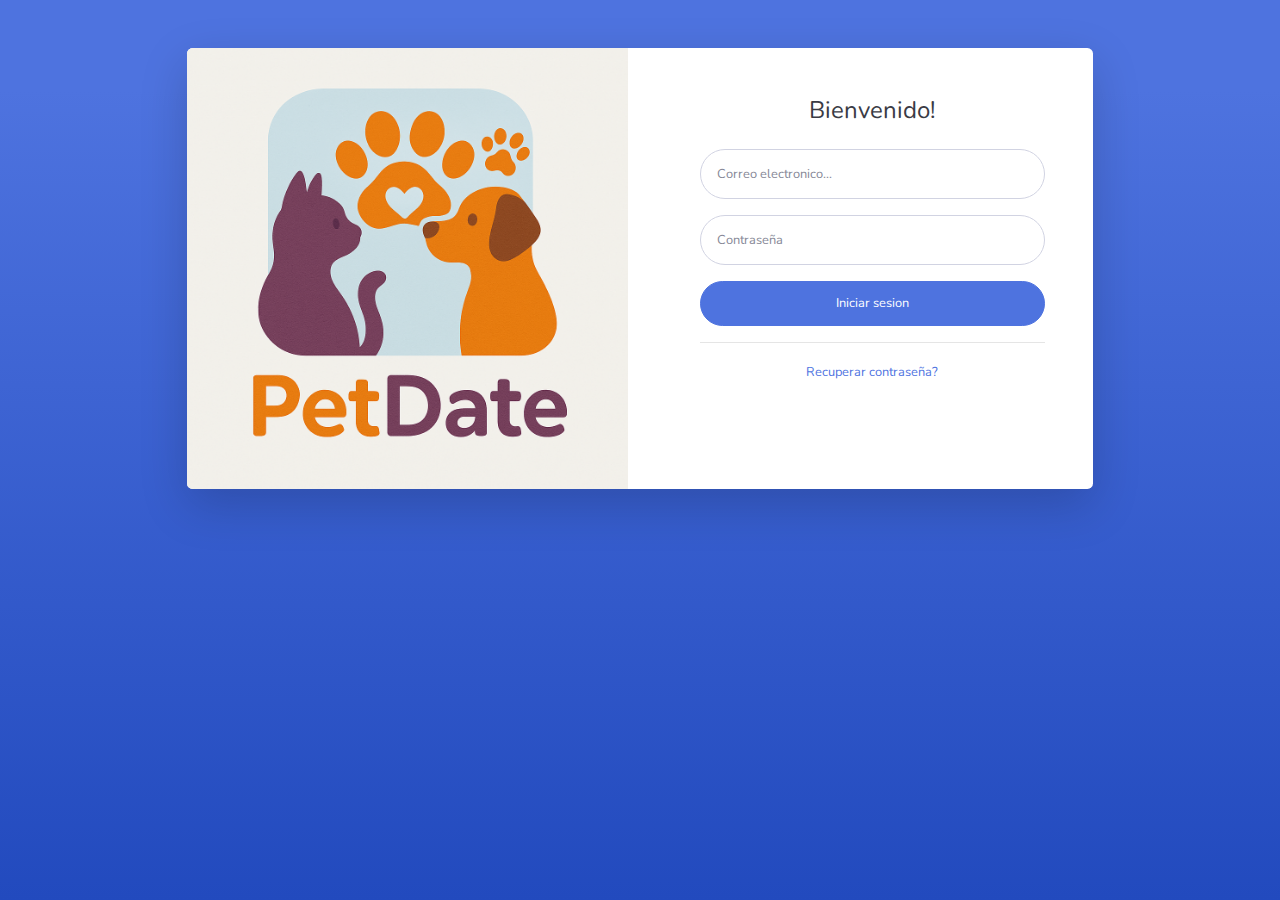
<file: Petdate/login.html>
<!DOCTYPE html>
<html lang="en">

<head>

    <meta charset="utf-8">
    <meta http-equiv="X-UA-Compatible" content="IE=edge">
    <meta name="viewport" content="width=device-width, initial-scale=1, shrink-to-fit=no">
    <meta name="description" content="">
    <meta name="author" content="">

    <title>PetDate</title>

    <!-- Custom fonts for this template-->
    <link href="vendor/fontawesome-free/css/all.min.css" rel="stylesheet" type="text/css">
    <link
        href="https://fonts.googleapis.com/css?family=Nunito:200,200i,300,300i,400,400i,600,600i,700,700i,800,800i,900,900i"
        rel="stylesheet">

    <!-- Custom styles for this template-->
    <link href="css/sb-admin-2.min.css" rel="stylesheet">

</head>

<body class="bg-gradient-primary">

    <div class="container">

        <!-- Outer Row -->
        <div class="row justify-content-center">

            <div class="col-xl-10 col-lg-12 col-md-9">

                <div class="card o-hidden border-0 shadow-lg my-5">
                    <div class="card-body p-0">
                        <!-- Nested Row within Card Body -->
                        <div class="row">
                            <div class="col-lg-6 d-none d-lg-block bg-login-image">
                                    <image src="img/Logo Petdate.png" alt="Logo PetDate" class="Logo" style="width: 100%;"></image>
                            </div>
                            <div class="col-lg-6">
                                <div class="p-5">
                                    <div class="text-center">
                                        <h1 class="h4 text-gray-900 mb-4">Bienvenido!</h1>
                                    </div>
                                    <form class="user">
                                        <div class="form-group">
                                            <input type="email" class="form-control form-control-user"
                                                id="exampleInputEmail" aria-describedby="emailHelp"
                                                placeholder="Correo electronico...">
                                        </div>
                                        <div class="form-group">
                                            <input type="password" class="form-control form-control-user"
                                                id="exampleInputPassword" placeholder="Contraseña">
                                        </div>
                                        <a href="index.html" class="btn btn-primary btn-user btn-block">
                                            Iniciar sesion
                                        </a>
                                        <hr>
                                    </form>
                                    <div class="text-center">
                                        <a class="small" href="forgot-password.html">Recuperar contraseña?</a>
                                    </div>
                                </div>
                            </div>
                        </div>
                    </div>
                </div>

            </div>

        </div>

    </div>

    <!-- Bootstrap core JavaScript-->
    <script src="vendor/jquery/jquery.min.js"></script>
    <script src="vendor/bootstrap/js/bootstrap.bundle.min.js"></script>

    <!-- Core plugin JavaScript-->
    <script src="vendor/jquery-easing/jquery.easing.min.js"></script>

    <!-- Custom scripts for all pages-->
    <script src="js/sb-admin-2.min.js"></script>

</body>

</html>
</file>
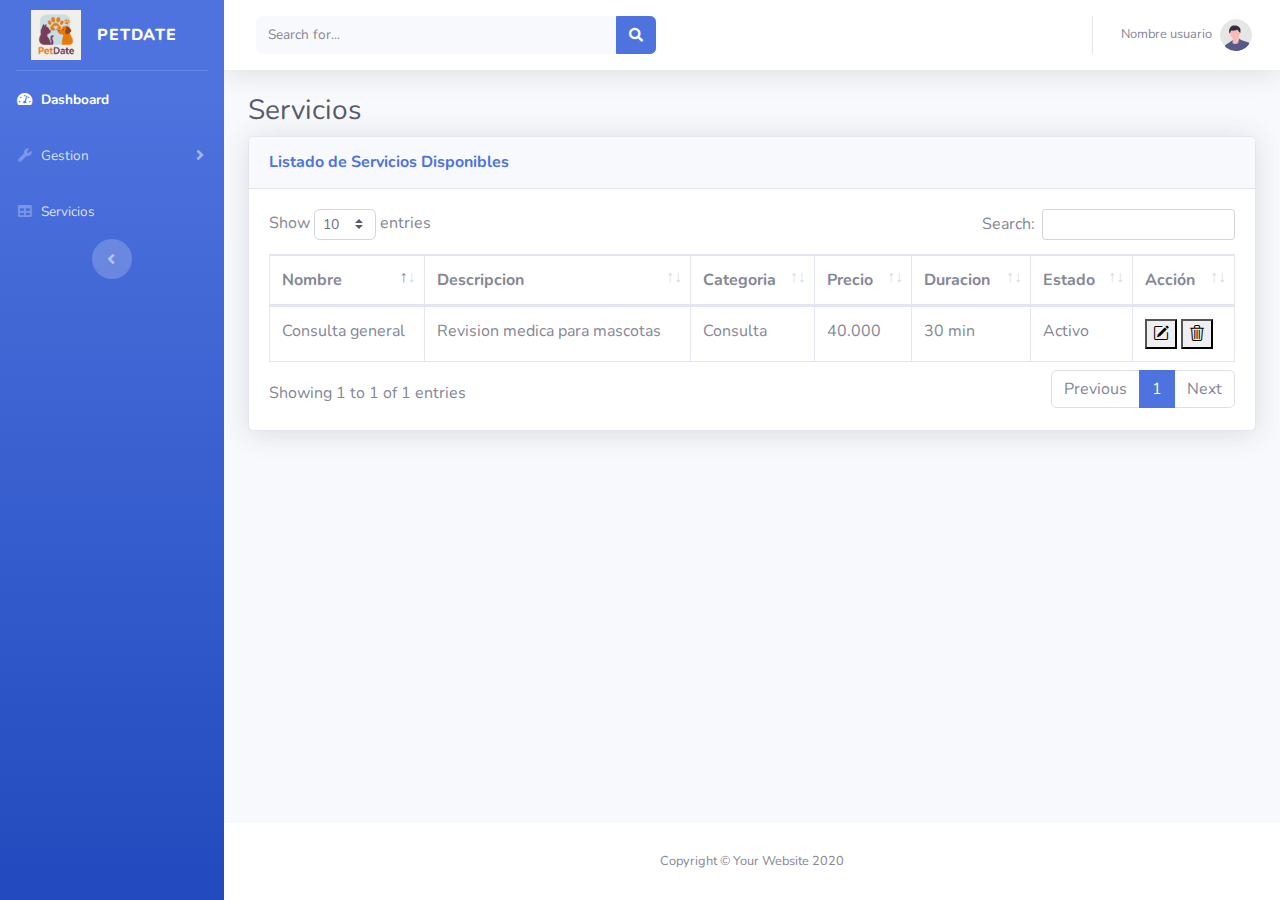
<file: Petdate/Servicios.html>
<!DOCTYPE html>
<html lang="en">

<head>

    <meta charset="utf-8">
    <meta http-equiv="X-UA-Compatible" content="IE=edge">
    <meta name="viewport" content="width=device-width, initial-scale=1, shrink-to-fit=no">
    <meta name="description" content="">
    <meta name="author" content="">

      <title>PetDate</title>

    <!-- Custom fonts for this template-->
    <link href="vendor/fontawesome-free/css/all.min.css" rel="stylesheet" type="text/css">
    <link
        href="https://fonts.googleapis.com/css?family=Nunito:200,200i,300,300i,400,400i,600,600i,700,700i,800,800i,900,900i"
        rel="stylesheet">

    <!-- Custom styles for this template-->
    <link href="css/sb-admin-2.min.css" rel="stylesheet">

        <!-- Custom styles for this page -->
    <link href="vendor/datatables/dataTables.bootstrap4.min.css" rel="stylesheet">
    <link rel="stylesheet" href="https://cdn.jsdelivr.net/npm/bootstrap-icons@1.11.3/font/bootstrap-icons.css">


</head>

<body id="page-top">

    <!-- Page Wrapper -->
    <div id="wrapper">

        <!-- Sidebar -->
        <ul class="navbar-nav bg-gradient-primary sidebar sidebar-dark accordion" id="accordionSidebar">

            <!-- Sidebar - Brand -->
            <a class="sidebar-brand d-flex align-items-center justify-content-center" href="index.html">
                <image src="img/Logo Petdate.png" alt="Logo PetDate" class="Logo" style="width: 50px;"></image>
                <div class="sidebar-brand-text mx-3">PetDate</div>
            </a>

            <!-- Divider -->
            <hr class="sidebar-divider my-0">

            <!-- Nav Item - Dashboard -->
            <li class="nav-item active">
                <a class="nav-link" href="index.html">
                    <i class="fas fa-fw fa-tachometer-alt"></i>
                    <span>Dashboard</span></a>
            </li>


           
            <!-- Nav Item - Utilities Collapse Menu -->
            <li class="nav-item">
                <a class="nav-link collapsed" href="#" data-toggle="collapse" data-target="#collapseUtilities"
                    aria-expanded="true" aria-controls="collapseUtilities">
                    <i class="fas fa-fw fa-wrench"></i>
                    <span>Gestion</span>
                </a>
                <div id="collapseUtilities" class="collapse" aria-labelledby="headingUtilities"
                    data-parent="#accordionSidebar">
                    <div class="bg-white py-2 collapse-inner rounded">
                       <a class="collapse-item" href="GestionClientes.html">Clientes</a>
                        <a class="collapse-item" href="Veterinarios.html">Veterinarios</a>
                    </div>
                </div>
            </li>
     
            <!-- Nav Item - Tables -->
            <li class="nav-item">
                <a class="nav-link" href="Servicios.html">
                    <i class="fas fa-fw fa-table"></i>
                    <span>Servicios</span></a>
            </li>


            <!-- Sidebar Toggler (Sidebar) -->
            <div class="text-center d-none d-md-inline">
                <button class="rounded-circle border-0" id="sidebarToggle"></button>
            </div>


        </ul>
        <!-- End of Sidebar -->

        <!-- Content Wrapper -->
        <div id="content-wrapper" class="d-flex flex-column">

            <!-- Main Content -->
            <div id="content">

              <!-- Topbar -->
                <nav class="navbar navbar-expand navbar-light bg-white topbar mb-4 static-top shadow">

                    <!-- Sidebar Toggle (Topbar) -->
                    <button id="sidebarToggleTop" class="btn btn-link d-md-none rounded-circle mr-3">
                        <i class="fa fa-bars"></i>
                    </button>

                    <!-- Topbar Search -->
                    <form
                        class="d-none d-sm-inline-block form-inline mr-auto ml-md-3 my-2 my-md-0 mw-100 navbar-search">
                        <div class="input-group">
                            <input type="text" class="form-control bg-light border-0 small" placeholder="Search for..."
                                aria-label="Search" aria-describedby="basic-addon2">
                            <div class="input-group-append">
                                <button class="btn btn-primary" type="button">
                                    <i class="fas fa-search fa-sm"></i>
                                </button>
                            </div>
                        </div>
                    </form>

                    <!-- Topbar Navbar -->
                    <ul class="navbar-nav ml-auto">

                        <!-- Nav Item - Search Dropdown (Visible Only XS) -->
                        <li class="nav-item dropdown no-arrow d-sm-none">
                            <a class="nav-link dropdown-toggle" href="#" id="searchDropdown" role="button"
                                data-toggle="dropdown" aria-haspopup="true" aria-expanded="false">
                                <i class="fas fa-search fa-fw"></i>
                            </a>
                            <!-- Dropdown - Messages -->
                            <div class="dropdown-menu dropdown-menu-right p-3 shadow animated--grow-in"
                                aria-labelledby="searchDropdown">
                                <form class="form-inline mr-auto w-100 navbar-search">
                                    <div class="input-group">
                                        <input type="text" class="form-control bg-light border-0 small"
                                            placeholder="Search for..." aria-label="Search"
                                            aria-describedby="basic-addon2">
                                        <div class="input-group-append">
                                            <button class="btn btn-primary" type="button">
                                                <i class="fas fa-search fa-sm"></i>
                                            </button>
                                        </div>
                                    </div>
                                </form>
                            </div>
                        </li>

                       
                        <div class="topbar-divider d-none d-sm-block"></div>

                        <!-- Nav Item - User Information -->
                        <li class="nav-item dropdown no-arrow">
                            <a class="nav-link dropdown-toggle" href="#" id="userDropdown" role="button"
                                data-toggle="dropdown" aria-haspopup="true" aria-expanded="false">
                                <span class="mr-2 d-none d-lg-inline text-gray-600 small">Nombre usuario</span>
                                <img class="img-profile rounded-circle"
                                    src="img/undraw_profile.svg">
                            </a>
                            <!-- Dropdown - User Information -->
                            <div class="dropdown-menu dropdown-menu-right shadow animated--grow-in"
                                aria-labelledby="userDropdown">
                                <a class="dropdown-item" href="#" data-toggle="modal" data-target="#logoutModal">
                                    <i class="fas fa-sign-out-alt fa-sm fa-fw mr-2 text-gray-400"></i>
                                    Cerrar sesion
                                </a>
                            </div>
                        </li>

                    </ul>

                </nav>
                <!-- End of Topbar -->


                <!-- Begin Page Content -->
                <div class="container-fluid">

                    <!-- Page Heading -->
                    <h1 class="h3 mb-2 text-gray-800">Servicios</h1>

                      <!-- DataTales Example -->
                    <div class="card shadow mb-4">
                        <div class="card-header py-3">
                            <h6 class="m-0 font-weight-bold text-primary">Listado de Servicios Disponibles</h6>
                        </div>
                        <div class="card-body">
                            <div class="table-responsive">
                                <table class="table table-bordered" id="dataTable" width="100%" cellspacing="0">
                                    <thead>
                                        <tr>
                                            <th>Nombre</th>
                                            <th>Descripcion</th>
                                            <th>Categoria</th>
                                            <th>Precio</th>
                                            <th>Duracion</th>
                                            <th>Estado</th>
                                            <th>Acción </th>
                                            
                                        </tr>
                                    </thead>

                                    <tbody>
                                        <tr>
                                            <td>Consulta general</td>
                                            <td>Revision medica para mascotas</td>
                                            <td>Consulta</td>
                                            <td>40.000</td>
                                            <td>30 min</td>
                                            <td>Activo</td>
                                            <td>
                                                <button class="btn-icon edit" onclick="editarFila(this)">
                                                    <i class="bi bi-pencil-square"></i>
                                                </button>
                                                <button class="btn-icon delete" onclick="eliminarFila(this)">
                                                    <i class="bi bi-trash3"></i>
                                                </button>
                                            </td>
                                        </tr>
                                        
                                    </tbody>
                                    

                                        
                                        
                                </table>
                            </div>
                        </div>
                    </div>

                </div>
                <!-- /.container-fluid -->

            </div>
            <!-- End of Main Content -->

            <!-- Footer -->
            <footer class="sticky-footer bg-white">
                <div class="container my-auto">
                    <div class="copyright text-center my-auto">
                        <span>Copyright &copy; Your Website 2020</span>
                    </div>
                </div>
            </footer>
            <!-- End of Footer -->

        </div>
        <!-- End of Content Wrapper -->

    </div>
    <!-- End of Page Wrapper -->

    <!-- Scroll to Top Button-->
    <a class="scroll-to-top rounded" href="#page-top">
        <i class="fas fa-angle-up"></i>
    </a>

    <!-- Logout Modal-->
    <div class="modal fade" id="logoutModal" tabindex="-1" role="dialog" aria-labelledby="exampleModalLabel"
        aria-hidden="true">
        <div class="modal-dialog" role="document">
            <div class="modal-content">
                <div class="modal-header">
                    <h5 class="modal-title" id="exampleModalLabel">Ready to Leave?</h5>
                    <button class="close" type="button" data-dismiss="modal" aria-label="Close">
                        <span aria-hidden="true">×</span>
                    </button>
                </div>
                <div class="modal-body">Select "Logout" below if you are ready to end your current session.</div>
                <div class="modal-footer">
                    <button class="btn btn-secondary" type="button" data-dismiss="modal">Cancel</button>
                    <a class="btn btn-primary" href="login.html">Logout</a>
                </div>
            </div>
        </div>
    </div>

    <!-- Scroll to Top Button-->
    <a class="scroll-to-top rounded" href="#page-top">
        <i class="fas fa-angle-up"></i>
    </a>

    <!-- Bootstrap core JavaScript-->
    <script src="vendor/jquery/jquery.min.js"></script>
    <script src="vendor/bootstrap/js/bootstrap.bundle.min.js"></script>

    <!-- Core plugin JavaScript-->
    <script src="vendor/jquery-easing/jquery.easing.min.js"></script>

    <!-- Custom scripts for all pages-->
    <script src="js/sb-admin-2.min.js"></script>

    <!-- Page level plugins -->
    <script src="vendor/datatables/jquery.dataTables.min.js"></script>
    <script src="vendor/datatables/dataTables.bootstrap4.min.js"></script>

    <!-- Page level custom scripts -->
    <script src="js/demo/datatables-demo.js"></script>

</body>

</html>
</file>
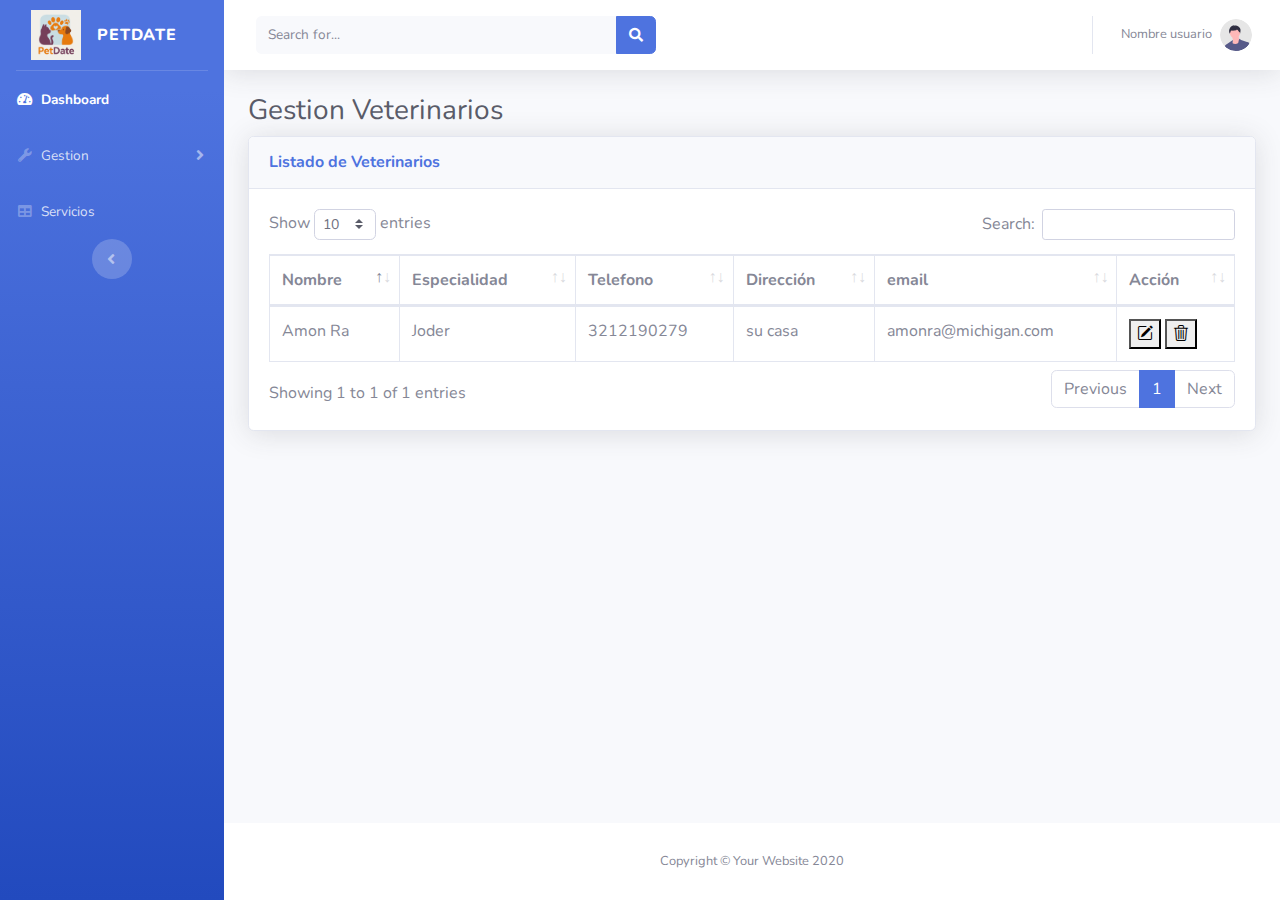
<file: Petdate/Veterinarios.html>
<!DOCTYPE html>
<html lang="en">

<head>

    <meta charset="utf-8">
    <meta http-equiv="X-UA-Compatible" content="IE=edge">
    <meta name="viewport" content="width=device-width, initial-scale=1, shrink-to-fit=no">
    <meta name="description" content="">
    <meta name="author" content="">

      <title>PetDate</title>

    <!-- Custom fonts for this template-->
    <link href="vendor/fontawesome-free/css/all.min.css" rel="stylesheet" type="text/css">
    <link
        href="https://fonts.googleapis.com/css?family=Nunito:200,200i,300,300i,400,400i,600,600i,700,700i,800,800i,900,900i"
        rel="stylesheet">

    <!-- Custom styles for this template-->
    <link href="css/sb-admin-2.min.css" rel="stylesheet">

        <!-- Custom styles for this page -->
    <link href="vendor/datatables/dataTables.bootstrap4.min.css" rel="stylesheet">
    <link rel="stylesheet" href="https://cdn.jsdelivr.net/npm/bootstrap-icons@1.11.3/font/bootstrap-icons.css">


</head>

<body id="page-top">

    <!-- Page Wrapper -->
    <div id="wrapper">

        <!-- Sidebar -->
        <ul class="navbar-nav bg-gradient-primary sidebar sidebar-dark accordion" id="accordionSidebar">

            <!-- Sidebar - Brand -->
            <a class="sidebar-brand d-flex align-items-center justify-content-center" href="index.html">
                <image src="img/Logo Petdate.png" alt="Logo PetDate" class="Logo" style="width: 50px;"></image>
                <div class="sidebar-brand-text mx-3">PetDate</div>
            </a>

            <!-- Divider -->
            <hr class="sidebar-divider my-0">

            <!-- Nav Item - Dashboard -->
            <li class="nav-item active">
                <a class="nav-link" href="index.html">
                    <i class="fas fa-fw fa-tachometer-alt"></i>
                    <span>Dashboard</span></a>
            </li>

            <!-- Nav Item - Utilities Collapse Menu -->
            <li class="nav-item">
                <a class="nav-link collapsed" href="#" data-toggle="collapse" data-target="#collapseUtilities"
                    aria-expanded="true" aria-controls="collapseUtilities">
                    <i class="fas fa-fw fa-wrench"></i>
                    <span>Gestion</span>
                </a>
                <div id="collapseUtilities" class="collapse" aria-labelledby="headingUtilities"
                    data-parent="#accordionSidebar">
                    <div class="bg-white py-2 collapse-inner rounded">
                       <a class="collapse-item" href="GestionClientes.html">Clientes</a>
                        <a class="collapse-item" href="Veterinarios.html">Veterinarios</a>
                    </div>
                </div>
            </li>
     
            <!-- Nav Item - Tables -->
            <li class="nav-item">
                <a class="nav-link" href="Servicios.html">
                    <i class="fas fa-fw fa-table"></i>
                    <span>Servicios</span></a>
            </li>


            <!-- Sidebar Toggler (Sidebar) -->
            <div class="text-center d-none d-md-inline">
                <button class="rounded-circle border-0" id="sidebarToggle"></button>
            </div>


        </ul>
        <!-- End of Sidebar -->

        <!-- Content Wrapper -->
        <div id="content-wrapper" class="d-flex flex-column">

            <!-- Main Content -->
            <div id="content">

              <!-- Topbar -->
                <nav class="navbar navbar-expand navbar-light bg-white topbar mb-4 static-top shadow">

                    <!-- Sidebar Toggle (Topbar) -->
                    <button id="sidebarToggleTop" class="btn btn-link d-md-none rounded-circle mr-3">
                        <i class="fa fa-bars"></i>
                    </button>

                    <!-- Topbar Search -->
                    <form
                        class="d-none d-sm-inline-block form-inline mr-auto ml-md-3 my-2 my-md-0 mw-100 navbar-search">
                        <div class="input-group">
                            <input type="text" class="form-control bg-light border-0 small" placeholder="Search for..."
                                aria-label="Search" aria-describedby="basic-addon2">
                            <div class="input-group-append">
                                <button class="btn btn-primary" type="button">
                                    <i class="fas fa-search fa-sm"></i>
                                </button>
                            </div>
                        </div>
                    </form>

                    <!-- Topbar Navbar -->
                    <ul class="navbar-nav ml-auto">

                        <!-- Nav Item - Search Dropdown (Visible Only XS) -->
                        <li class="nav-item dropdown no-arrow d-sm-none">
                            <a class="nav-link dropdown-toggle" href="#" id="searchDropdown" role="button"
                                data-toggle="dropdown" aria-haspopup="true" aria-expanded="false">
                                <i class="fas fa-search fa-fw"></i>
                            </a>
                            <!-- Dropdown - Messages -->
                            <div class="dropdown-menu dropdown-menu-right p-3 shadow animated--grow-in"
                                aria-labelledby="searchDropdown">
                                <form class="form-inline mr-auto w-100 navbar-search">
                                    <div class="input-group">
                                        <input type="text" class="form-control bg-light border-0 small"
                                            placeholder="Search for..." aria-label="Search"
                                            aria-describedby="basic-addon2">
                                        <div class="input-group-append">
                                            <button class="btn btn-primary" type="button">
                                                <i class="fas fa-search fa-sm"></i>
                                            </button>
                                        </div>
                                    </div>
                                </form>
                            </div>
                        </li>

                       
                        <div class="topbar-divider d-none d-sm-block"></div>

                        <!-- Nav Item - User Information -->
                        <li class="nav-item dropdown no-arrow">
                            <a class="nav-link dropdown-toggle" href="#" id="userDropdown" role="button"
                                data-toggle="dropdown" aria-haspopup="true" aria-expanded="false">
                                <span class="mr-2 d-none d-lg-inline text-gray-600 small">Nombre usuario</span>
                                <img class="img-profile rounded-circle"
                                    src="img/undraw_profile.svg">
                            </a>
                            <!-- Dropdown - User Information -->
                            <div class="dropdown-menu dropdown-menu-right shadow animated--grow-in"
                                aria-labelledby="userDropdown">
                                <a class="dropdown-item" href="#" data-toggle="modal" data-target="#logoutModal">
                                    <i class="fas fa-sign-out-alt fa-sm fa-fw mr-2 text-gray-400"></i>
                                    Cerrar sesion
                                </a>
                            </div>
                        </li>

                    </ul>

                </nav>
                <!-- End of Topbar -->


                <!-- Begin Page Content -->
                <div class="container-fluid">

                    <!-- Page Heading -->
                    <h1 class="h3 mb-2 text-gray-800">Gestion Veterinarios</h1>

                      <!-- DataTales Example -->
                    <div class="card shadow mb-4">
                        <div class="card-header py-3">
                            <h6 class="m-0 font-weight-bold text-primary">Listado de Veterinarios</h6>
                        </div>
                        <div class="card-body">
                            <div class="table-responsive">
                                <table class="table table-bordered" id="dataTable" width="100%" cellspacing="0">
                                    <thead>
                                        <tr>
                                            <th>Nombre</th>
                                            <th>Especialidad</th>
                                            <th>Telefono</th>
                                            <th>Dirección</th>
                                            <th>email </th>
                                            <th>Acción </th>
                                        </tr>
                                    </thead>

                                    <tbody>
                                        <tr>
                                            <td>Amon Ra</td>
                                            <td>Joder</td>
                                            <td>3212190279</td>
                                            <td>su casa</td>
                                            <td>amonra@michigan.com</td>
                                            <td>
                                                <button class="btn-icon edit" onclick="editarFila(this)">
                                                    <i class="bi bi-pencil-square"></i>
                                                </button>
                                                <button class="btn-icon delete" onclick="eliminarFila(this)">
                                                    <i class="bi bi-trash3"></i>
                                                </button>
                                            </td>
                                        </tr>
                                        
                                    </tbody>
                                    

                                        
                                        
                                </table>
                            </div>
                        </div>
                    </div>

                </div>
                <!-- /.container-fluid -->

            </div>
            <!-- End of Main Content -->

            <!-- Footer -->
            <footer class="sticky-footer bg-white">
                <div class="container my-auto">
                    <div class="copyright text-center my-auto">
                        <span>Copyright &copy; Your Website 2020</span>
                    </div>
                </div>
            </footer>
            <!-- End of Footer -->

        </div>
        <!-- End of Content Wrapper -->

    </div>
    <!-- End of Page Wrapper -->

    <!-- Scroll to Top Button-->
    <a class="scroll-to-top rounded" href="#page-top">
        <i class="fas fa-angle-up"></i>
    </a>

    <!-- Logout Modal-->
    <div class="modal fade" id="logoutModal" tabindex="-1" role="dialog" aria-labelledby="exampleModalLabel"
        aria-hidden="true">
        <div class="modal-dialog" role="document">
            <div class="modal-content">
                <div class="modal-header">
                    <h5 class="modal-title" id="exampleModalLabel">Ready to Leave?</h5>
                    <button class="close" type="button" data-dismiss="modal" aria-label="Close">
                        <span aria-hidden="true">×</span>
                    </button>
                </div>
                <div class="modal-body">Select "Logout" below if you are ready to end your current session.</div>
                <div class="modal-footer">
                    <button class="btn btn-secondary" type="button" data-dismiss="modal">Cancel</button>
                    <a class="btn btn-primary" href="login.html">Logout</a>
                </div>
            </div>
        </div>
    </div>

    <!-- Scroll to Top Button-->
    <a class="scroll-to-top rounded" href="#page-top">
        <i class="fas fa-angle-up"></i>
    </a>

    <!-- Bootstrap core JavaScript-->
    <script src="vendor/jquery/jquery.min.js"></script>
    <script src="vendor/bootstrap/js/bootstrap.bundle.min.js"></script>

    <!-- Core plugin JavaScript-->
    <script src="vendor/jquery-easing/jquery.easing.min.js"></script>

    <!-- Custom scripts for all pages-->
    <script src="js/sb-admin-2.min.js"></script>

    <!-- Page level plugins -->
    <script src="vendor/datatables/jquery.dataTables.min.js"></script>
    <script src="vendor/datatables/dataTables.bootstrap4.min.js"></script>

    <!-- Page level custom scripts -->
    <script src="js/demo/datatables-demo.js"></script>

</body>

</html>
</file>
<file: Petdate/css/index.css>
@import "./button.css";
@import "./color-select.css";
@import "./dialog.css";
@import "./event-details.css";
@import "./event-list.css";
@import "./event.css";
@import "./fab.css";
@import "./form.css";
@import "./input.css";
@import "./mini-calendar.css";
@import "./nav.css";
@import "./month-calendar.css";
@import "./scroll.css";
@import "./select.css";
@import "./sidebar.css";
@import "./toaster.css";
@import "./week-calendar.css";
@import "./responsive.css";

* {
  font-family: ui-sans-serif, system-ui, sans-serif;
  margin: 0;
  padding: 0;
  box-sizing: border-box;
}

body {
  font-size: 16px;
  line-height: 1.5;
  color: var(--color-text-dark);
}

:root {
  --font-size-xs: 0.75rem;
  --font-size-sm: 0.875rem;
  --font-size-md: 1rem;
  --font-size-lg: 1.125rem;
  --font-size-2xl: 1.5rem;

  --line-height-xs: 1rem;
  --line-height-sm: 1.25rem;
  --line-height-md: 1.5rem;
  --line-height-lg: 1.75rem;
  --line-height-2xl: 2rem;

  --border-radius-md: 0.25rem;

  --duration-sm: 100ms;
  --duration-md: 300ms;
  --duration-2xl: 3000ms;

  --color-blue-50: #eff6ff;
  --color-blue-500: #3b82f6;
  --color-blue-600: #2563eb;

  --color-red-500: #ef4444;
  --color-red-600: #dc2626;

  --color-green-600: #16a34a;

  --color-gray-100: #f3f4f6;
  --color-gray-300: #d1d5db;
  --color-gray-400: #9ca3af;
  --color-gray-500: #6b7280;

  --color-white: #ffffff;
  --color-black: #000000;

  --color-text-light: #f9fafb;
  --color-text-dark: #030712;

  --box-shadow-md: 0 1px 3px 0 rgba(0, 0, 0, 0.1), 0 1px 2px -1px rgba(0, 0, 0, 0.1);
  --box-shadow-lg: 0 10px 15px -3px rgba(0, 0, 0, 0.1), 0 4px 6px -4px rgba(0, 0, 0, 0.1);
}

.app {
  height: 100vh;
}

.main {
  display: flex;
  flex-direction: column;
  height: 100%;
}

.calendar {
  height: 100%;
}

@media (min-width: 768px) {
  .app {
    display: grid;
    grid-template-columns: auto 1fr;
  }
}
</file>
